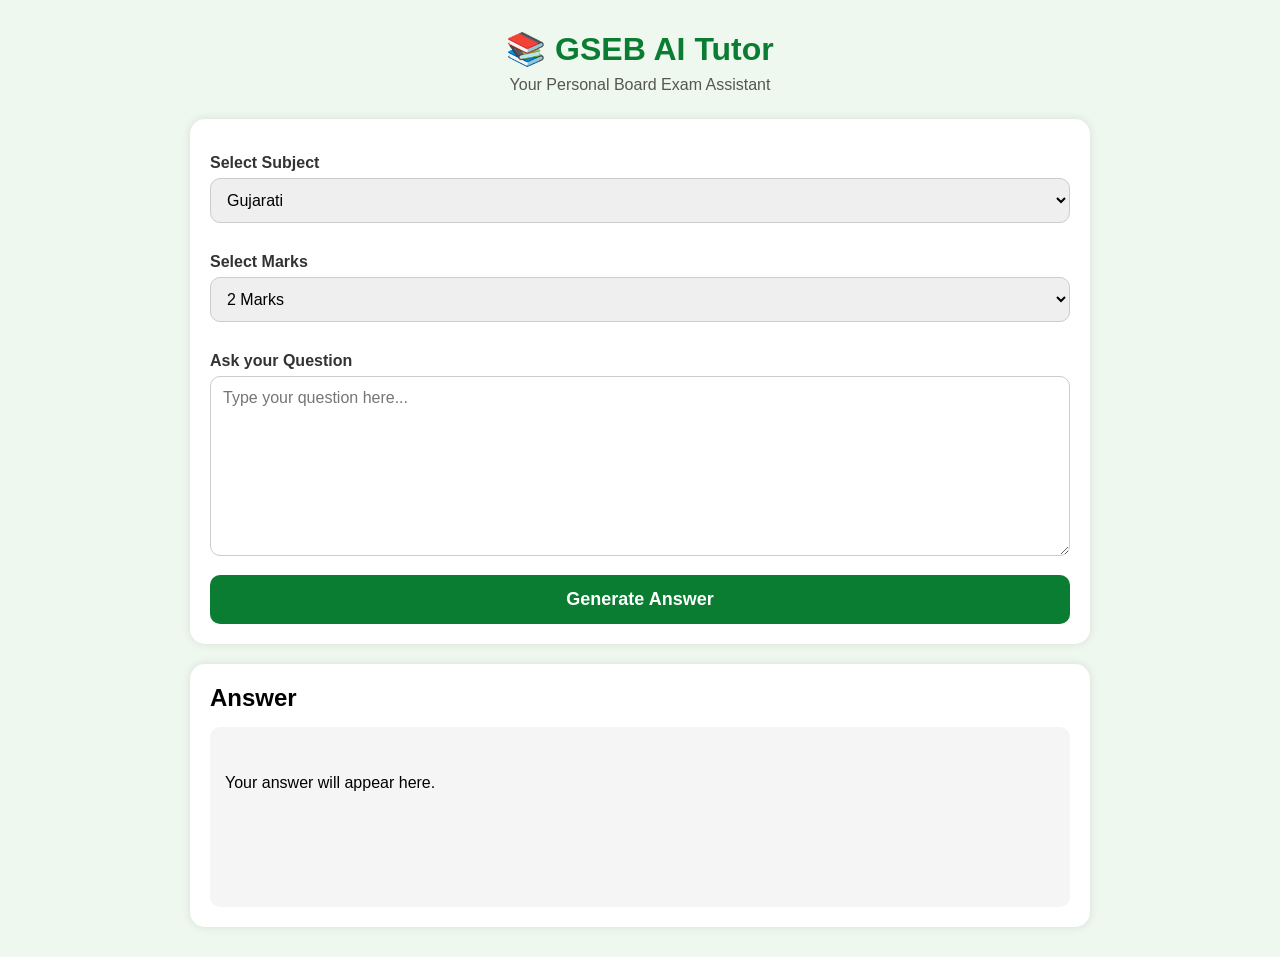
<file: index.html>
<!DOCTYPE html>
<html lang="en">

<head>
<meta charset="UTF-8">
<meta name="viewport" content="width=device-width, initial-scale=1.0">

<title>GSEB AI Tutor</title>

<link rel="stylesheet" href="style.css">

</head>

<body>

<header>
<h1>📚 GSEB AI Tutor</h1>
<p>Your Personal Board Exam Assistant</p>
</header>

<div class="container">

<div class="card">

<label>Select Subject</label>

<select id="subject">
<option value="Gujarati">Gujarati</option>
<option value="English">English</option>
<option value="Sanskrit">Sanskrit</option>
</select>

<label>Select Marks</label>

<select id="marks">
<option value="2">2 Marks</option>
<option value="3">3 Marks</option>
<option value="4">4 Marks</option>
<option value="5">5 Marks</option>
</select>

<label>Ask your Question</label>

<textarea
id="question"
placeholder="Type your question here..."></textarea>

<button id="generate">
Generate Answer
</button>

</div>

<div class="card">

<h2>Answer</h2>

<div id="answer">
Your answer will appear here.
</div>

</div>

</div>

<script src="config.js"></script>
<script src="script.js"></script>

</body>
</html>
</file>
<file: style.css>
*{
margin:0;
padding:0;
box-sizing:border-box;
font-family:Arial,sans-serif;
}

body{
background:#eef8ee;
padding:30px;
}

header{
text-align:center;
margin-bottom:25px;
}

header h1{
color:#0a7d32;
font-size:32px;
}

header p{
color:#555;
margin-top:8px;
}

.container{
max-width:900px;
margin:auto;
display:grid;
gap:20px;
}

.card{
background:white;
padding:20px;
border-radius:15px;
box-shadow:0 0 10px rgba(0,0,0,.1);
}

label{
display:block;
margin-top:15px;
margin-bottom:6px;
font-weight:bold;
color:#333;
}

select,
textarea{
width:100%;
padding:12px;
margin-bottom:15px;
border:1px solid #ccc;
border-radius:10px;
font-size:16px;
outline:none;
}

textarea{
height:180px;
resize:vertical;
}

button{
width:100%;
padding:14px;
background:#0a7d32;
color:white;
border:none;
border-radius:10px;
font-size:18px;
font-weight:bold;
cursor:pointer;
transition:0.3s;
}

button:hover{
background:#086428;
}

#answer{
margin-top:15px;
background:#f5f5f5;
padding:15px;
border-radius:10px;
white-space:pre-wrap;
line-height:1.7;
min-height:180px;
}
</file>
